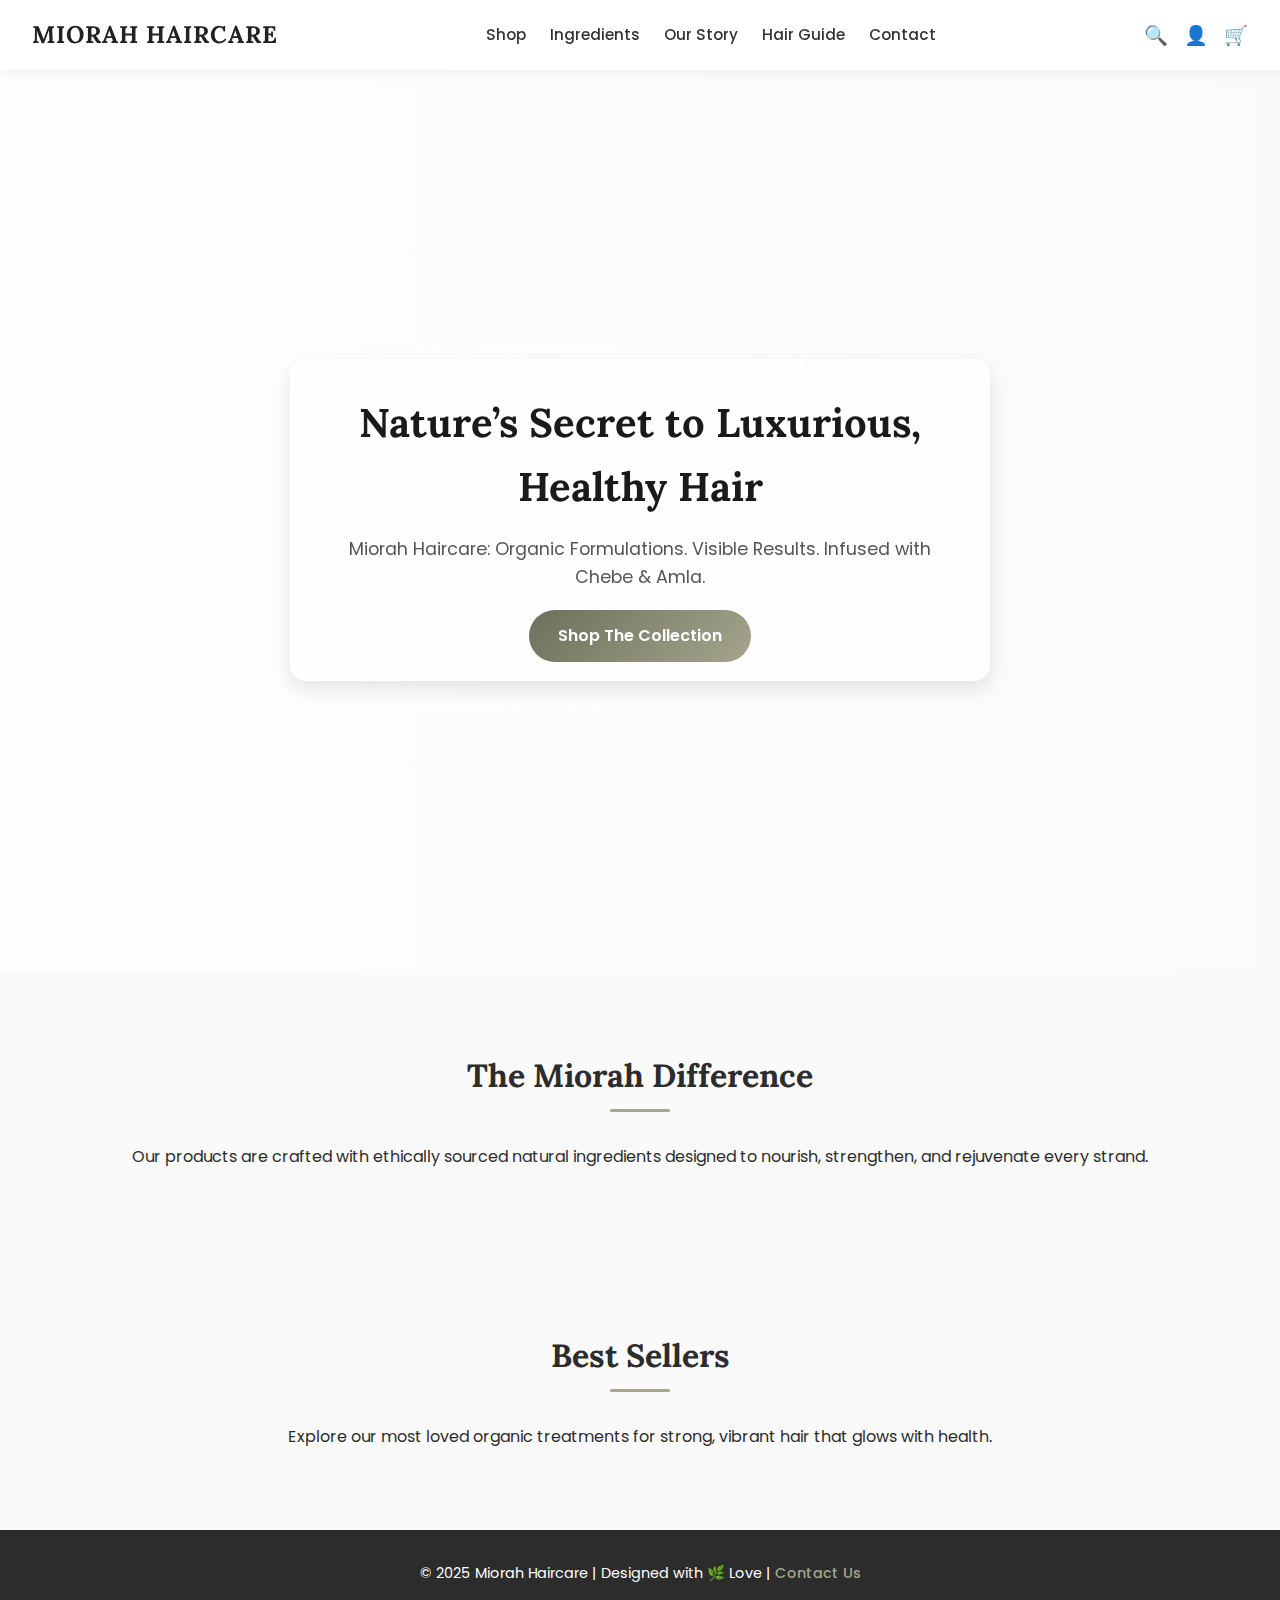
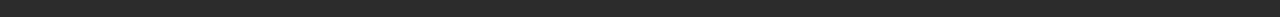
<file: index.html>
<!DOCTYPE html>
<html lang="en">
<head>
  <meta charset="UTF-8">
  <meta name="viewport" content="width=device-width, initial-scale=1.0">
  <title>Miorah Haircare | Organic Formulations for Luxurious Hair</title>

  <!-- Google Fonts -->
  <link href="https://fonts.googleapis.com/css2?family=Poppins:wght@400;600;700&family=Lora:wght@400;600&display=swap" rel="stylesheet">

  <style>
    /* ======= RESET ======= */
    * {
      margin: 0;
      padding: 0;
      box-sizing: border-box;
    }

    body {
      font-family: 'Poppins', sans-serif;
      color: #2c2c2c;
      background: #fafafa;
      line-height: 1.6;
      overflow-x: hidden;
    }

    a {
      text-decoration: none;
      color: inherit;
    }

    ul {
      list-style: none;
    }

    /* ======= HEADER ======= */
    .main-header {
      display: flex;
      justify-content: space-between;
      align-items: center;
      padding: 1rem 2rem;
      background: #fff;
      position: fixed;
      top: 0;
      left: 0;
      width: 100%;
      box-shadow: 0 4px 10px rgba(0,0,0,0.05);
      z-index: 1000;
      transition: background 0.3s ease;
    }

    .main-header.scrolled {
      background: rgba(255,255,255,0.95);
      backdrop-filter: blur(8px);
    }

    .logo {
      font-family: 'Lora', serif;
      font-size: 1.5rem;
      font-weight: 700;
      color: #222;
      letter-spacing: 1px;
    }

    .main-nav .nav-list {
      display: flex;
      gap: 1.5rem;
    }

    .main-nav a {
      font-weight: 500;
      font-size: 0.95rem;
      color: #333;
      position: relative;
    }

    .main-nav a::after {
      content: "";
      position: absolute;
      width: 0%;
      height: 2px;
      background: #6b705c;
      left: 0;
      bottom: -4px;
      transition: width 0.3s;
    }

    .main-nav a:hover::after {
      width: 100%;
    }

    .nav-icons {
      display: flex;
      gap: 1rem;
    }

    .icon-button {
      background: none;
      border: none;
      cursor: pointer;
      font-size: 1.2rem;
      transition: transform 0.2s;
    }

    .icon-button:hover {
      transform: scale(1.2);
    }

    .menu-toggle {
      display: none;
      background: none;
      border: none;
      font-size: 1.6rem;
      cursor: pointer;
    }

    /* ======= HERO SECTION ======= */
    .hero-section {
      height: 100vh;
      background: linear-gradient(to right, rgba(255,255,255,0.8), rgba(250,250,250,0.95)), url('https://images.unsplash.com/photo-1600181953988-19a0b41f35d5?auto=format&fit=crop&w=1600&q=80');
      background-size: cover;
      background-position: center;
      display: flex;
      justify-content: center;
      align-items: center;
      text-align: center;
      padding: 2rem;
      margin-top: 70px;
      animation: fadeIn 2s ease;
    }

    @keyframes fadeIn {
      from { opacity: 0; transform: translateY(20px); }
      to { opacity: 1; transform: translateY(0); }
    }

    .hero-content {
      max-width: 700px;
      backdrop-filter: blur(6px);
      padding: 2rem;
      border-radius: 16px;
      background: rgba(255,255,255,0.6);
      box-shadow: 0 8px 20px rgba(0,0,0,0.1);
    }

    .hero-title {
      font-family: 'Lora', serif;
      font-size: 2.5rem;
      margin-bottom: 1rem;
      color: #1a1a1a;
    }

    .hero-subtitle {
      font-size: 1.1rem;
      color: #555;
      margin-bottom: 2rem;
    }

    .cta-button {
      background: linear-gradient(135deg, #6b705c, #a5a58d);
      color: #fff;
      padding: 0.9rem 1.8rem;
      border-radius: 50px;
      font-weight: 600;
      transition: background 0.3s, transform 0.3s;
    }

    .cta-button:hover {
      background: linear-gradient(135deg, #a5a58d, #6b705c);
      transform: translateY(-3px);
    }

    /* ======= SECTIONS ======= */
    .section-padding {
      padding: 5rem 2rem;
      text-align: center;
    }

    section h2 {
      font-family: 'Lora', serif;
      font-size: 2rem;
      margin-bottom: 2rem;
      color: #2c2c2c;
      position: relative;
      display: inline-block;
    }

    section h2::after {
      content: "";
      display: block;
      width: 60px;
      height: 3px;
      background: #a5a58d;
      margin: 0.5rem auto 0;
      border-radius: 2px;
    }

    /* ======= FOOTER ======= */
    footer {
      background: #2c2c2c;
      color: #fff;
      text-align: center;
      padding: 2rem 1rem;
      font-size: 0.9rem;
    }

    footer a {
      color: #a5a58d;
      font-weight: 500;
    }

    /* ======= RESPONSIVE ======= */
    @media (max-width: 768px) {
      .main-nav {
        position: fixed;
        top: 70px;
        left: 0;
        width: 100%;
        background: #fff;
        flex-direction: column;
        align-items: center;
        gap: 1.5rem;
        padding: 2rem 0;
        display: none;
      }

      .main-nav.active {
        display: flex;
      }

      .menu-toggle {
        display: block;
      }

      .nav-list {
        flex-direction: column;
        gap: 1rem;
      }
    }
  </style>
</head>

<body>

  <header class="main-header">
    <div class="logo">MIORAH <strong>HAIRCARE</strong></div>
    <nav class="main-nav">
      <ul class="nav-list">
        <li><a href="shop.html">Shop</a></li>
        <li><a href="#ingredients">Ingredients</a></li>
        <li><a href="#story">Our Story</a></li>
        <li><a href="#guide">Hair Guide</a></li>
        <li><a href="#contact">Contact</a></li>
      </ul>
    </nav>
    <div class="nav-icons">
      <button aria-label="Search" class="icon-button">🔍</button>
      <button aria-label="Account" class="icon-button">👤</button>
      <button aria-label="Cart" class="icon-button">🛒</button>
    </div>
    <button class="menu-toggle" aria-expanded="false" aria-label="Toggle Navigation">☰</button>
  </header>

  <main>
    <section class="hero-section">
      <div class="hero-content">
        <h1 class="hero-title">Nature’s Secret to Luxurious, Healthy Hair</h1>
        <p class="hero-subtitle">Miorah Haircare: Organic Formulations. Visible Results. Infused with Chebe & Amla.</p>
        <a href="shop.html" class="cta-button">Shop The Collection</a>
      </div>
    </section>

    <section id="features" class="section-padding">
      <h2>The Miorah Difference</h2>
      <p>Our products are crafted with ethically sourced natural ingredients designed to nourish, strengthen, and rejuvenate every strand.</p>
    </section>

    <section id="shop" class="section-padding">
      <h2>Best Sellers</h2>
      <p>Explore our most loved organic treatments for strong, vibrant hair that glows with health.</p>
    </section>
  </main>

  <footer>
    © 2025 Miorah Haircare | Designed with 🌿 Love | <a href="#contact">Contact Us</a>
  </footer>

  <script>
    // Mobile menu toggle
    const menuToggle = document.querySelector('.menu-toggle');
    const nav = document.querySelector('.main-nav');
    menuToggle.addEventListener('click', () => {
      nav.classList.toggle('active');
    });

    // Header scroll effect
    window.addEventListener('scroll', () => {
      const header = document.querySelector('.main-header');
      header.classList.toggle('scrolled', window.scrollY > 50);
    });
  </script>
</body>
</html>
</file>
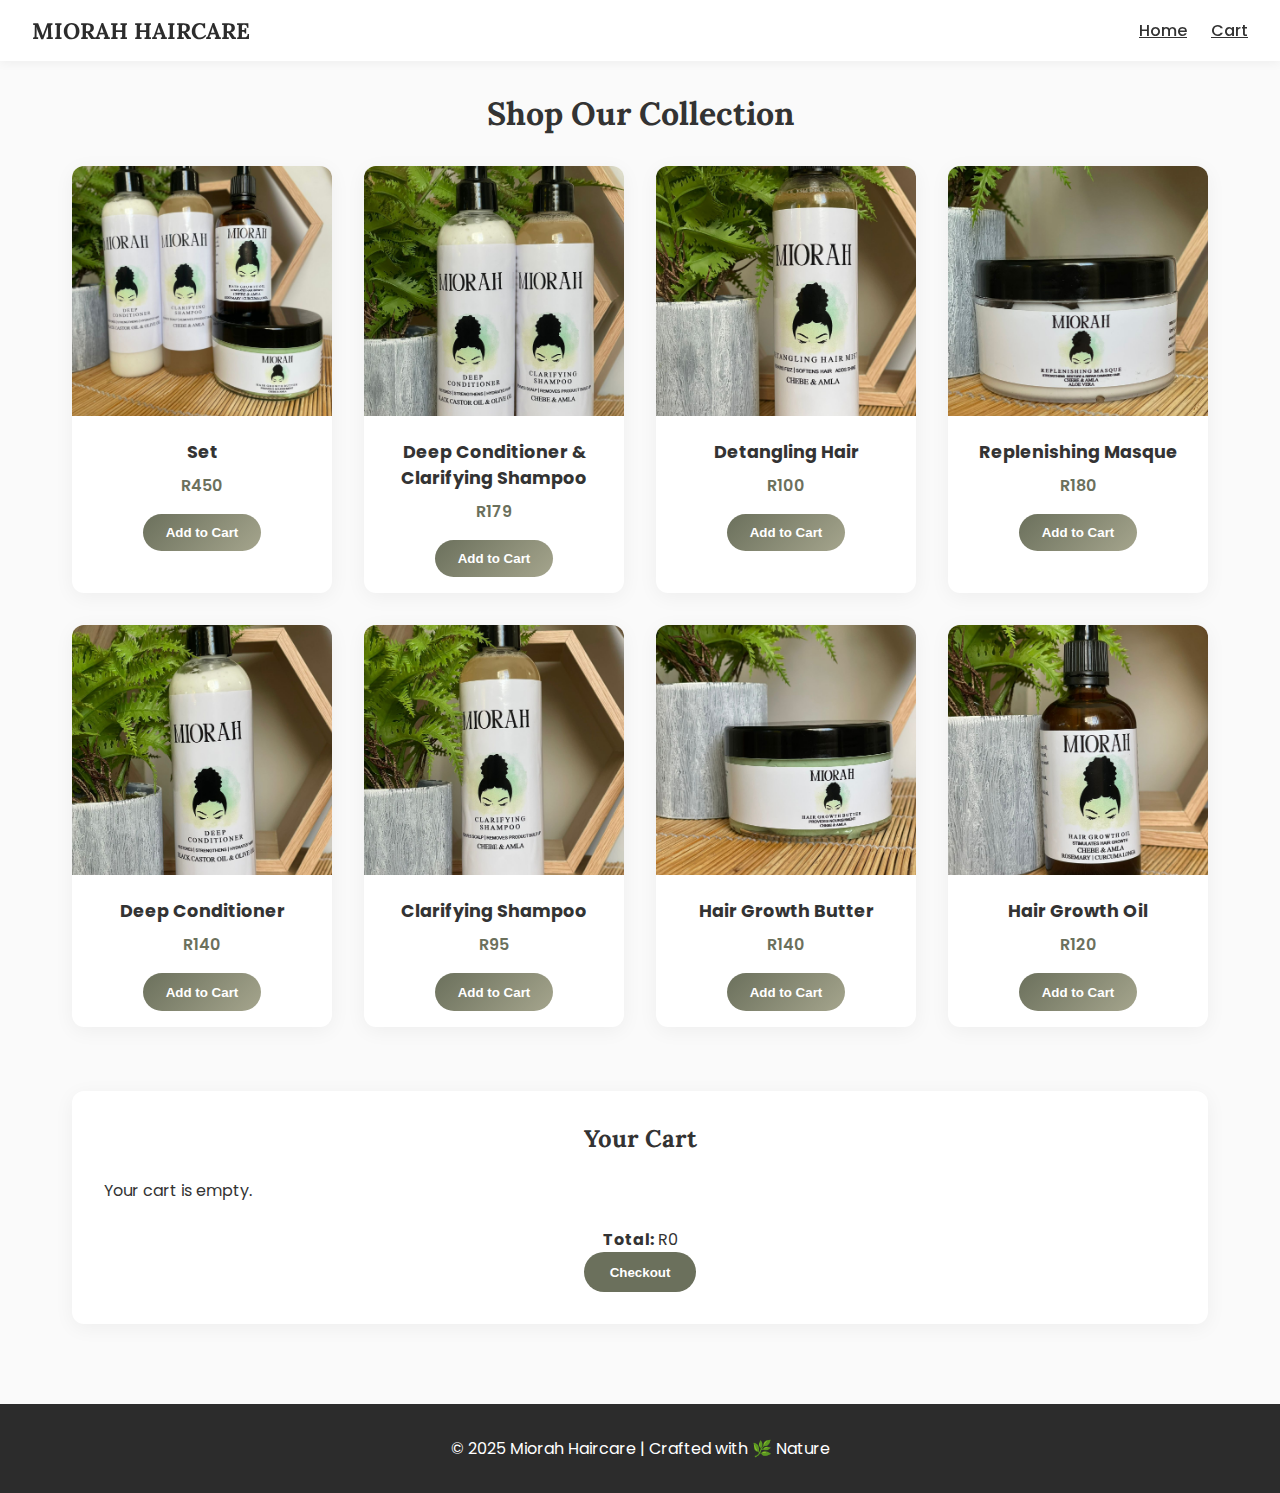
<file: shop.html>
<!DOCTYPE html>
<html lang="en">
<head>
  <meta charset="UTF-8" />
  <meta name="viewport" content="width=device-width, initial-scale=1.0" />
  <title>Miorah Haircare | Shop</title>
  <link href="https://fonts.googleapis.com/css2?family=Poppins:wght@400;600;700&family=Lora:wght@400;600&display=swap" rel="stylesheet" />
  <link rel="stylesheet" href="shop.css" />
</head>
<body>

  <header class="main-header">
    <div class="logo">MIORAH <strong>HAIRCARE</strong></div>
    <nav class="main-nav">
      <ul class="nav-list">
        <li><a href="index.html">Home</a></li>
        <li><a href="#cart">Cart</a></li>
      </ul>
    </nav>
  </header>

  <main class="shop-container">
    <h1 class="page-title">Shop Our Collection</h1>

    <section class="product-grid">
      <div class="product-card" data-id="1" data-img="item1.jpg">
        <img src="item1.jpg" alt="Set">
        <h3>Set</h3>
        <p class="price">R450</p>
        <button class="add-to-cart">Add to Cart</button>
      </div>

      <div class="product-card" data-id="2" data-img="item2.jpg">
        <img src="item2.jpg" alt="Deep Conditioner & Clarifying Shampoo">
        <h3>Deep Conditioner & Clarifying Shampoo</h3>
        <p class="price">R179</p>
        <button class="add-to-cart">Add to Cart</button>
      </div>

      <div class="product-card" data-id="3" data-img="item3.jpg">
        <img src="item3.jpg" alt="Detangling Hair">
        <h3>Detangling Hair</h3>
        <p class="price">R100</p>
        <button class="add-to-cart">Add to Cart</button>
      </div>

      <div class="product-card" data-id="4" data-img="item4.jpg">
        <img src="item4.jpg" alt="Replenishing Masque">
        <h3>Replenishing Masque</h3>
        <p class="price">R180</p>
        <button class="add-to-cart">Add to Cart</button>
      </div>

      <div class="product-card" data-id="5" data-img="item5.jpg">
        <img src="item5.jpg" alt="Deep Conditioner">
        <h3>Deep Conditioner</h3>
        <p class="price">R140</p>
        <button class="add-to-cart">Add to Cart</button>
      </div>

      <div class="product-card" data-id="6" data-img="item6.jpg">
        <img src="item6.jpg" alt="Clarifying Shampoo">
        <h3>Clarifying Shampoo</h3>
        <p class="price">R95</p>
        <button class="add-to-cart">Add to Cart</button>
      </div>

      <div class="product-card" data-id="7" data-img="item7.jpg">
        <img src="item7.jpg" alt="Hair Growth Butter">
        <h3>Hair Growth Butter</h3>
        <p class="price">R140</p>
        <button class="add-to-cart">Add to Cart</button>
      </div>

      <div class="product-card" data-id="8" data-img="item8.jpg">
        <img src="item8.jpg" alt="Hair Growth Oil">
        <h3>Hair Growth Oil</h3>
        <p class="price">R120</p>
        <button class="add-to-cart">Add to Cart</button>
      </div>
    </section>

    <section id="cart" class="cart-section">
      <h2>Your Cart</h2>
      <div id="cart-items"></div>
      <div class="cart-summary">
        <p><strong>Total:</strong> <span id="cart-total">R0</span></p>
        <button id="checkout-btn">Checkout</button>
      </div>
    </section>
  </main>

  <footer>
    © 2025 Miorah Haircare | Crafted with 🌿 Nature
  </footer>

  <script src="shop.js"></script>
</body>
</html>
</file>
<file: shop.css>
* {
  margin: 0;
  padding: 0;
  box-sizing: border-box;
}

body {
  font-family: 'Poppins', sans-serif;
  background: #fafafa;
  color: #333;
}

header {
  background: #fff;
  box-shadow: 0 2px 10px rgba(0,0,0,0.05);
  padding: 1rem 2rem;
  display: flex;
  justify-content: space-between;
  align-items: center;
  position: sticky;
  top: 0;
  z-index: 100;
}

.logo {
  font-family: 'Lora', serif;
  font-size: 1.4rem;
  font-weight: 700;
  color: #2c2c2c;
}

.nav-list {
  display: flex;
  gap: 1.5rem;
  list-style: none;
}

.nav-list a {
  color: #333;
  font-weight: 500;
  position: relative;
}

.nav-list a::after {
  content: '';
  position: absolute;
  bottom: -3px;
  left: 0;
  width: 0;
  height: 2px;
  background: #6b705c;
  transition: width 0.3s;
}

.nav-list a:hover::after {
  width: 100%;
}

.shop-container {
  padding: 2rem;
  max-width: 1200px;
  margin: 0 auto;
}

.page-title {
  text-align: center;
  font-family: 'Lora', serif;
  font-size: 2rem;
  margin-bottom: 2rem;
}

.product-grid {
  display: grid;
  grid-template-columns: repeat(auto-fit, minmax(250px, 1fr));
  gap: 2rem;
}

.product-card {
  background: #fff;
  border-radius: 12px;
  overflow: hidden;
  box-shadow: 0 4px 20px rgba(0,0,0,0.05);
  transition: transform 0.3s, box-shadow 0.3s;
  text-align: center;
  padding-bottom: 1rem;
}

.product-card img {
  width: 100%;
  height: 250px;
  object-fit: cover;
}

.product-card h3 {
  margin: 1rem 0 0.5rem;
  font-size: 1.1rem;
}

.price {
  color: #6b705c;
  font-weight: 600;
  margin-bottom: 1rem;
}

.add-to-cart {
  background: linear-gradient(135deg, #6b705c, #a5a58d);
  border: none;
  color: #fff;
  padding: 0.7rem 1.4rem;
  border-radius: 30px;
  cursor: pointer;
  font-weight: 600;
  transition: transform 0.2s, background 0.3s;
}

.add-to-cart:hover {
  transform: translateY(-3px);
  background: linear-gradient(135deg, #a5a58d, #6b705c);
}

.product-card:hover {
  transform: translateY(-5px);
  box-shadow: 0 6px 25px rgba(0,0,0,0.1);
}

.cart-section {
  margin-top: 4rem;
  background: #fff;
  padding: 2rem;
  border-radius: 12px;
  box-shadow: 0 4px 20px rgba(0,0,0,0.05);
}

.cart-section h2 {
  font-family: 'Lora', serif;
  text-align: center;
  margin-bottom: 1.5rem;
}

#cart-items {
  margin-bottom: 1rem;
}

.cart-item {
  display: flex;
  align-items: center;
  justify-content: space-between;
  padding: 0.8rem 0;
  border-bottom: 1px solid #eee;
}

.cart-item img {
  width: 60px;
  height: 60px;
  border-radius: 8px;
  object-fit: cover;
  margin-right: 1rem;
}

.cart-item-info {
  display: flex;
  align-items: center;
  gap: 1rem;
  flex: 1;
}

.cart-item-details {
  flex: 1;
}

.cart-item-details h4 {
  font-size: 0.95rem;
  font-weight: 600;
  margin-bottom: 0.3rem;
}

.cart-item-details p {
  font-size: 0.85rem;
  color: #555;
}

.remove-btn {
  background: none;
  border: none;
  color: #a00;
  font-size: 1.1rem;
  cursor: pointer;
}

.cart-summary {
  text-align: center;
  margin-top: 1.5rem;
}

#checkout-btn {
  background: #6b705c;
  color: #fff;
  border: none;
  padding: 0.8rem 1.6rem;
  border-radius: 30px;
  font-weight: 600;
  cursor: pointer;
}

#checkout-btn:hover {
  background: #a5a58d;
}

footer {
  text-align: center;
  padding: 2rem;
  margin-top: 3rem;
  background: #2c2c2c;
  color: #fff;
}
</file>
